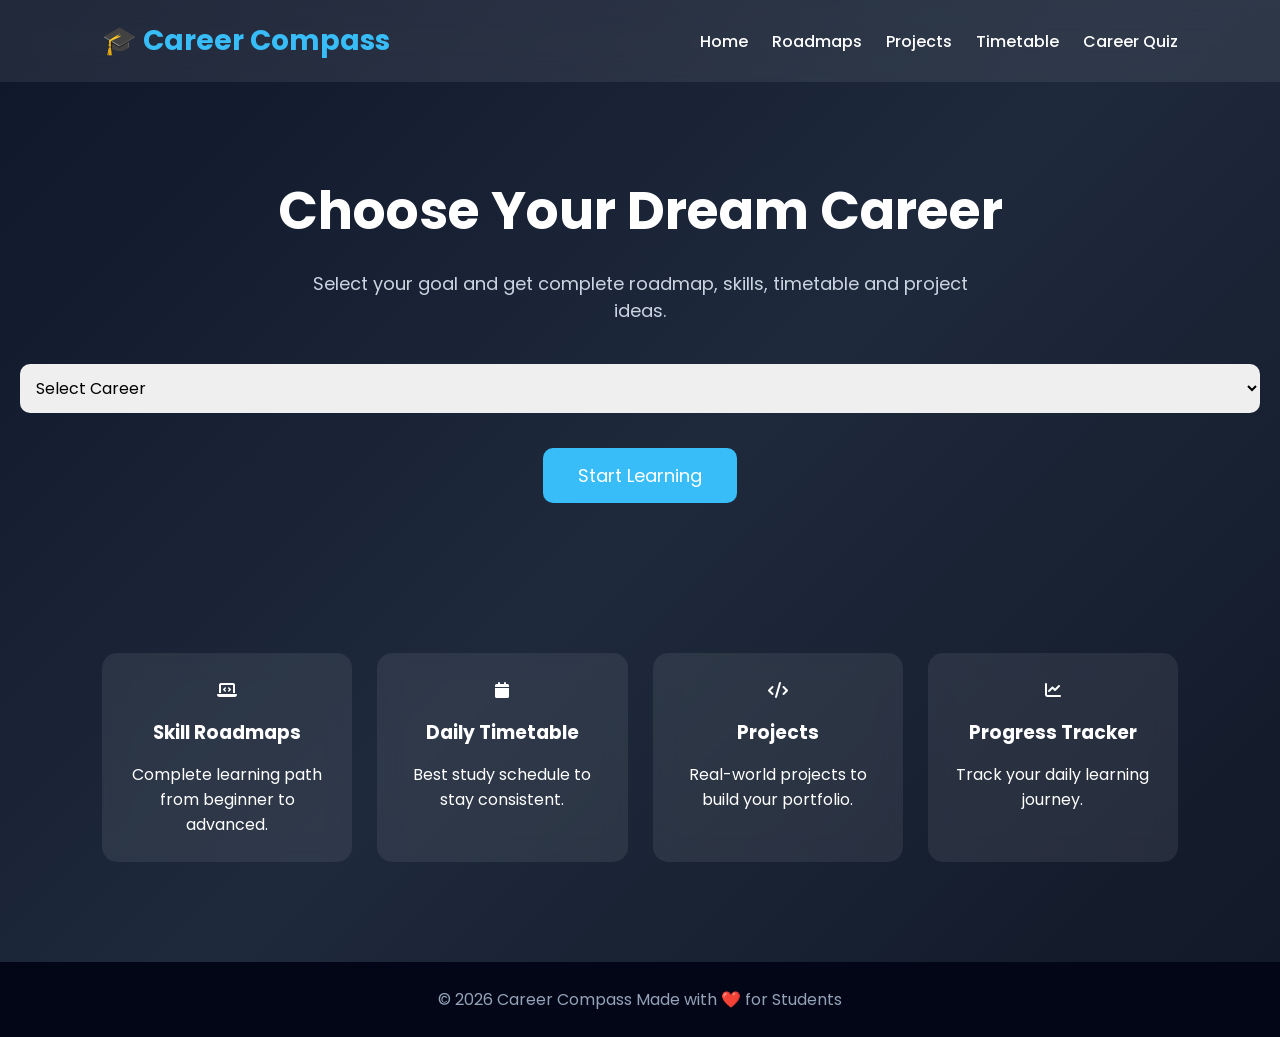
<file: index.html>
<!DOCTYPE html>
<html lang="en">
<head>
    <meta charset="UTF-8">
    <meta name="viewport" content="width=device-width, initial-scale=1.0">
    <title>Career Compass | Student Career Guide</title>

    <link rel="stylesheet" href="style.css">

    <link rel="stylesheet"
    href="https://cdnjs.cloudflare.com/ajax/libs/font-awesome/6.5.2/css/all.min.css">
</head>

<body>

<header>
    <h2>🎓 Career Compass</h2>

    <nav>
        <a href="#">Home</a>
        <a href="roadmap.html">Roadmaps</a>
        <a href="projects.html">Projects</a>
        <a href="timetable.html">Timetable</a>
        <a href="quiz.html">Career Quiz</a>
    </nav>
</header>

<section class="hero">

<h1>Choose Your Dream Career</h1>

<p>
Select your goal and get complete roadmap,
skills, timetable and project ideas.
</p>

<select id="career">
<option value="">Select Career</option>
<option>Software Engineer</option>
<option>Web Developer</option>
<option>AI / ML Engineer</option>
<option>Data Scientist</option>
<option>Cyber Security</option>
<option>App Developer</option>
<option>UI / UX Designer</option>
<option>Digital Marketing</option>
<option>Government Jobs</option>
<option>Entrepreneur</option>
</select>

<br><br>

<button onclick="showRoadmap()">
Start Learning
</button>

</section>

<section class="features">

<div class="card">
<i class="fa-solid fa-laptop-code"></i>
<h3>Skill Roadmaps</h3>
<p>Complete learning path from beginner to advanced.</p>
</div>

<div class="card">
<i class="fa-solid fa-calendar"></i>
<h3>Daily Timetable</h3>
<p>Best study schedule to stay consistent.</p>
</div>

<div class="card">
<i class="fa-solid fa-code"></i>
<h3>Projects</h3>
<p>Real-world projects to build your portfolio.</p>
</div>

<div class="card">
<i class="fa-solid fa-chart-line"></i>
<h3>Progress Tracker</h3>
<p>Track your daily learning journey.</p>
</div>

</section>

<footer>

<p>
© 2026 Career Compass
Made with ❤️ for Students
</p>

</footer>

<script src="script.js"></script>

</body>
</html>
</file>
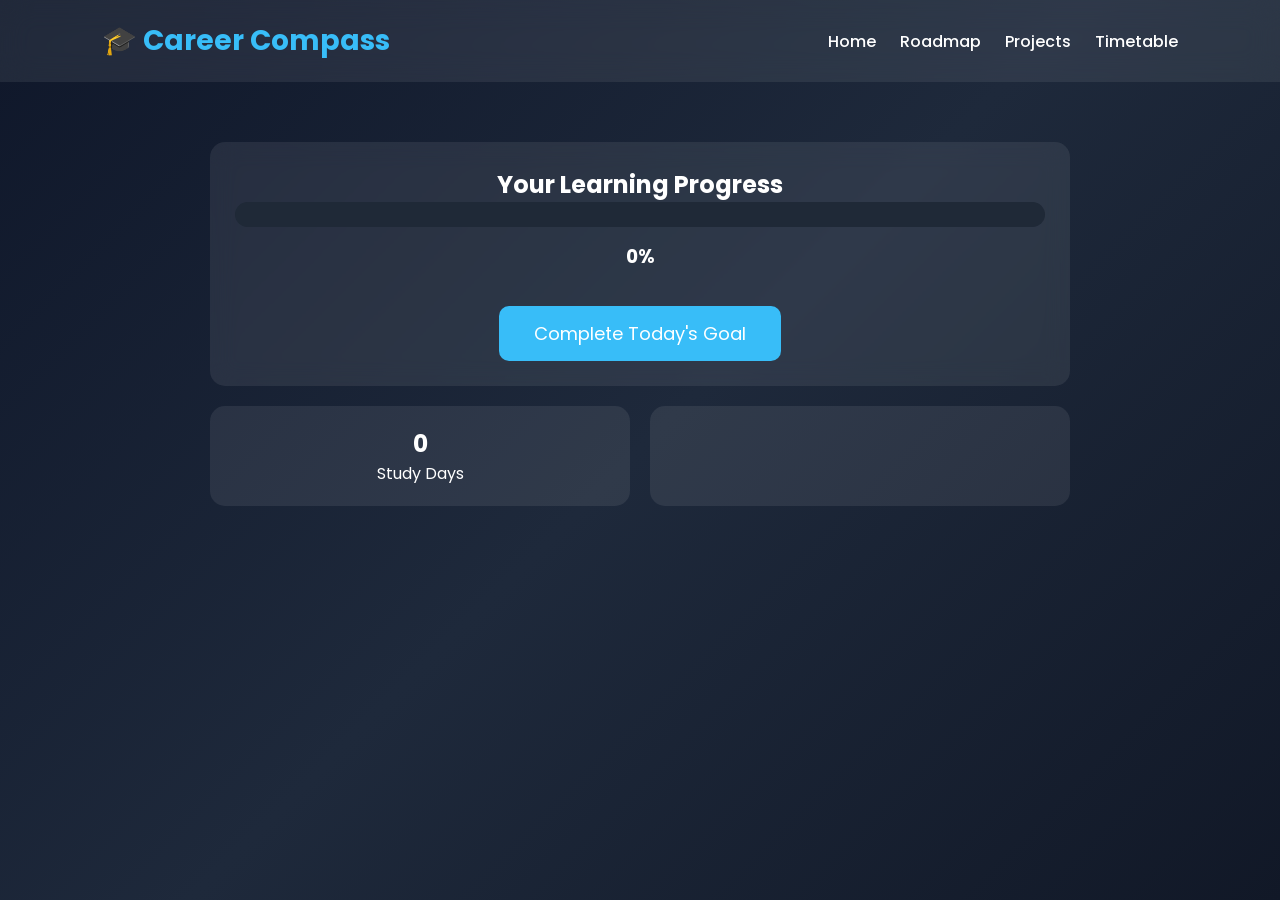
<file: progress.html>
<!DOCTYPE html>
<html lang="en">
<head>
<meta charset="UTF-8">
<meta name="viewport" content="width=device-width, initial-scale=1.0">
<title>Progress Tracker | Career Compass</title>

<link rel="stylesheet" href="style.css">

<style>
.container{
    max-width:900px;
    margin:40px auto;
    padding:20px;
}

.card{
    background:rgba(255,255,255,.08);
    padding:25px;
    border-radius:15px;
    margin-bottom:20px;
}

.progress-bar{
    width:100%;
    height:25px;
    background:#1f2937;
    border-radius:20px;
    overflow:hidden;
}

.progress{
    width:0%;
    height:100%;
    background:#38bdf8;
    transition:1s;
}

.stats{
    display:grid;
    grid-template-columns:repeat(auto-fit,minmax(180px,1fr));
    gap:20px;
    margin-top:20px;
}

.stat{
    background:rgba(255,255,255,.08);
    padding:20px;
    text-align:center;
    border-radius:15px;
}

button{
    margin-top:20px;
}
</style>

</head>
<body>

<header>
<h2>🎓 Career Compass</h2>

<nav>
<a href="index.html">Home</a>
<a href="roadmap.html">Roadmap</a>
<a href="projects.html">Projects</a>
<a href="timetable.html">Timetable</a>
</nav>
</header>

<div class="container">

<div class="card">
<h2>Your Learning Progress</h2>

<div class="progress-bar">
<div class="progress" id="progress"></div>
</div>

<h3 id="percent">0%</h3>

<button onclick="increaseProgress()">
Complete Today's Goal
</button>

</div>

<div class="stats">

<div class="stat">
<h2 id="days">0</h2>
<p>Study Days</p>
</div>

<div class="stat">
<h
</file>
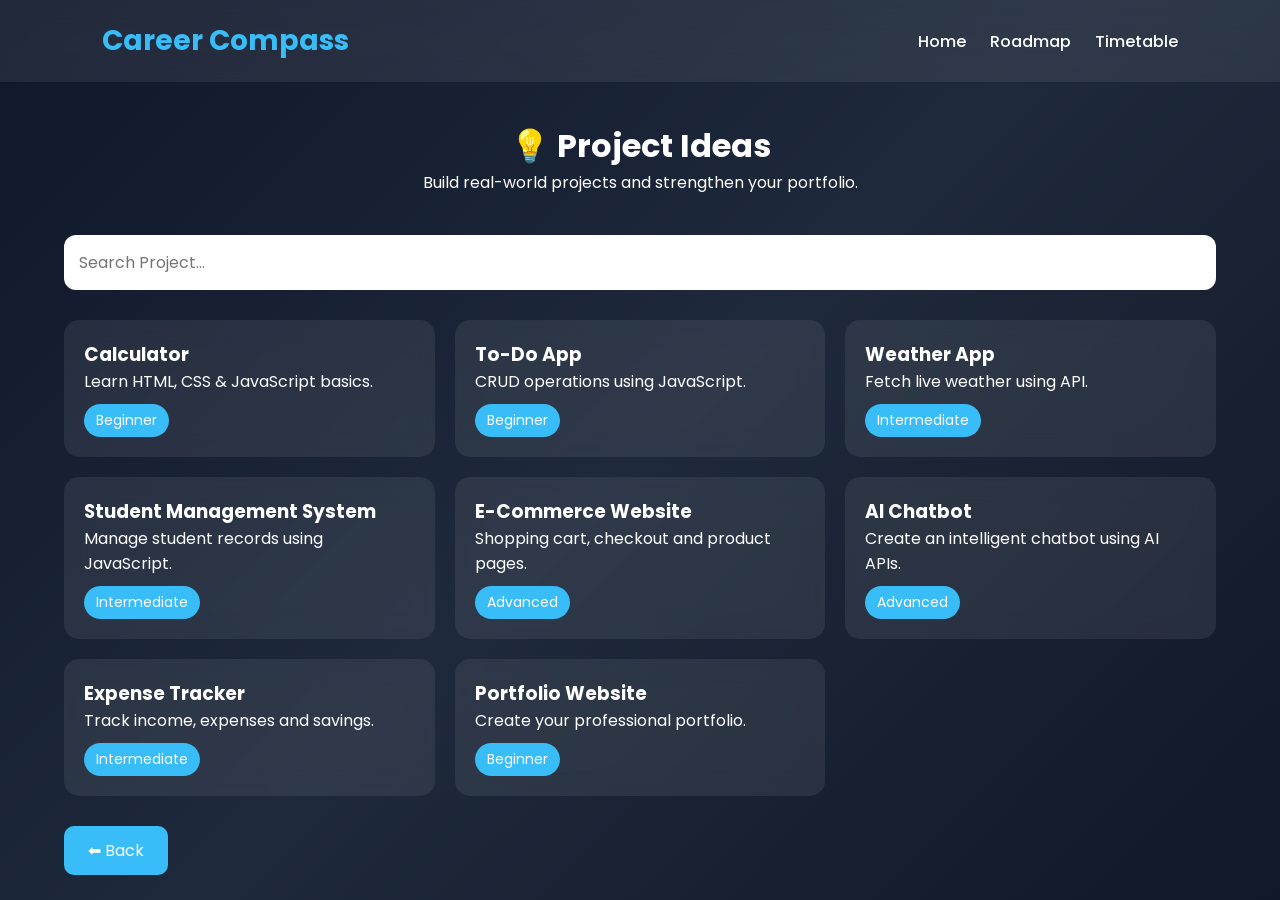
<file: projects.html>
<!DOCTYPE html>
<html lang="en">
<head>
<meta charset="UTF-8">
<meta name="viewport" content="width=device-width, initial-scale=1.0">
<title>Project Ideas | Career Compass</title>

<link rel="stylesheet" href="style.css">

<style>
.container{
    width:90%;
    max-width:1200px;
    margin:40px auto;
}

.title{
    text-align:center;
    margin-bottom:30px;
}

.search-box{
    width:100%;
    padding:15px;
    border:none;
    border-radius:12px;
    margin-bottom:30px;
    font-size:16px;
}

.grid{
    display:grid;
    grid-template-columns:repeat(auto-fit,minmax(280px,1fr));
    gap:20px;
}

.project-card{
    background:rgba(255,255,255,0.08);
    padding:20px;
    border-radius:15px;
    backdrop-filter:blur(12px);
    transition:.3s;
}

.project-card:hover{
    transform:translateY(-8px);
}

.level{
    display:inline-block;
    padding:6px 12px;
    border-radius:20px;
    background:#38bdf8;
    margin-top:10px;
    font-size:14px;
}

.back-btn{
    display:inline-block;
    margin-top:30px;
    text-decoration:none;
    background:#38bdf8;
    color:#fff;
    padding:12px 24px;
    border-radius:10px;
}
</style>

</head>

<body>

<header>
<h2>Career Compass</h2>

<nav>
<a href="index.html">Home</a>
<a href="roadmap.html">Roadmap</a>
<a href="timetable.html">Timetable</a>
</nav>

</header>

<div class="container">

<div class="title">
<h1>💡 Project Ideas</h1>
<p>Build real-world projects and strengthen your portfolio.</p>
</div>

<input
type="text"
class="search-box"
id="search"
placeholder="Search Project..."
onkeyup="searchProject()">

<div class="grid" id="projects">

<div class="project-card">
<h3>Calculator</h3>
<p>Learn HTML, CSS & JavaScript basics.</p>
<span class="level">Beginner</span>
</div>

<div class="project-card">
<h3>To-Do App</h3>
<p>CRUD operations using JavaScript.</p>
<span class="level">Beginner</span>
</div>

<div class="project-card">
<h3>Weather App</h3>
<p>Fetch live weather using API.</p>
<span class="level">Intermediate</span>
</div>

<div class="project-card">
<h3>Student Management System</h3>
<p>Manage student records using JavaScript.</p>
<span class="level">Intermediate</span>
</div>

<div class="project-card">
<h3>E-Commerce Website</h3>
<p>Shopping cart, checkout and product pages.</p>
<span class="level">Advanced</span>
</div>

<div class="project-card">
<h3>AI Chatbot</h3>
<p>Create an intelligent chatbot using AI APIs.</p>
<span class="level">Advanced</span>
</div>

<div class="project-card">
<h3>Expense Tracker</h3>
<p>Track income, expenses and savings.</p>
<span class="level">Intermediate</span>
</div>

<div class="project-card">
<h3>Portfolio Website</h3>
<p>Create your professional portfolio.</p>
<span class="level">Beginner</span>
</div>

</div>

<a href="index.html" class="back-btn">⬅ Back</a>

</div>

<script>
function searchProject(){

let input=document.getElementById("search").value.toLowerCase();

let cards=document.getElementsByClassName("project-card");

for(let i=0;i<cards.length;i++){

let text=cards[i].innerText.toLowerCase();

if(text.includes(input)){
cards[i].style.display="block";
}else{
cards[i].style.display="none";
}

}

}
</script>

</body>
</html>
</file>
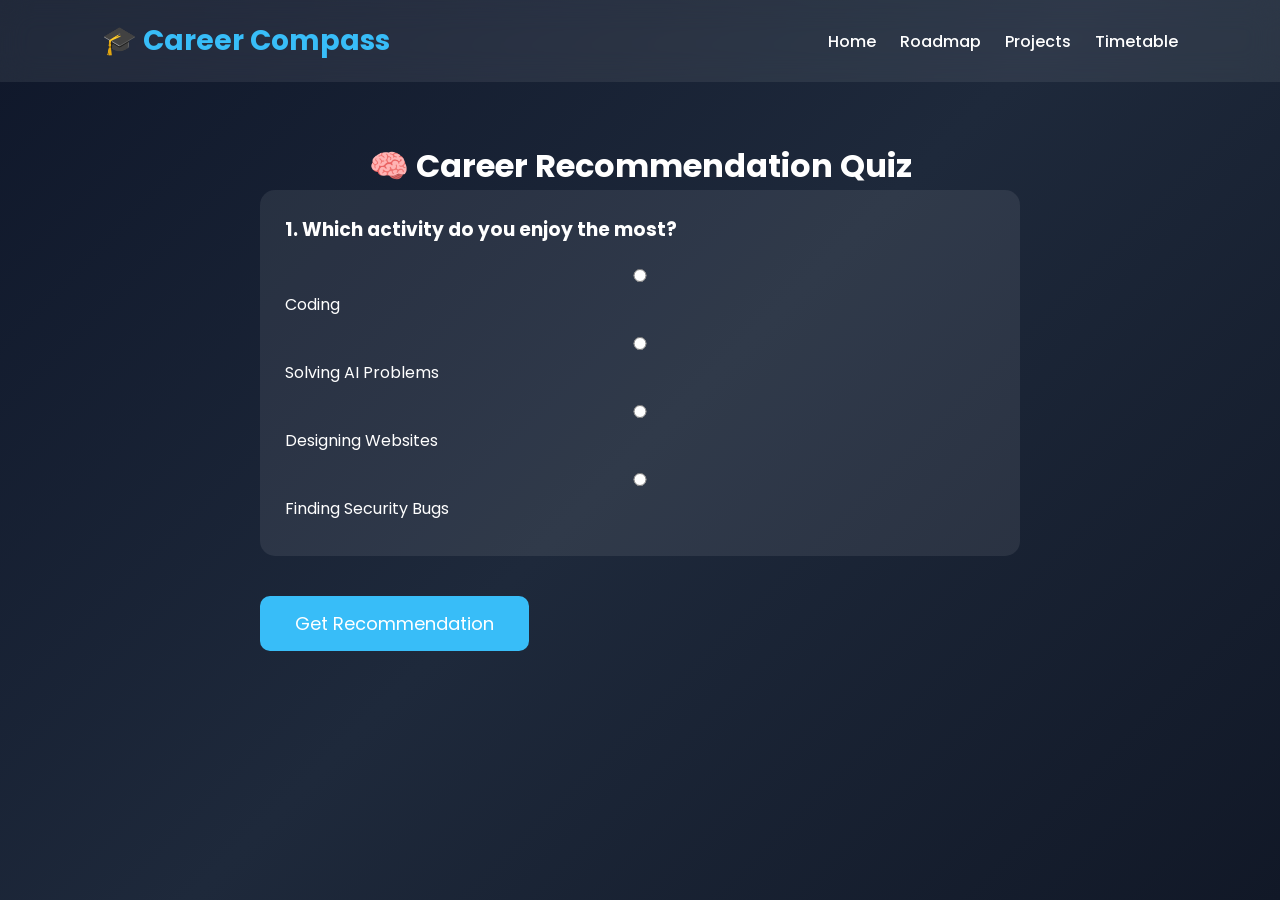
<file: quiz.html>
<!DOCTYPE html>
<html lang="en">
<head>
<meta charset="UTF-8">
<meta name="viewport" content="width=device-width, initial-scale=1.0">
<title>Career Quiz | Career Compass</title>

<link rel="stylesheet" href="style.css">

<style>
.container{
    max-width:800px;
    margin:40px auto;
    padding:20px;
}

.quiz-card{
    background:rgba(255,255,255,.08);
    padding:25px;
    border-radius:15px;
    margin-bottom:20px;
}

.quiz-card h3{
    margin-bottom:15px;
}

label{
    display:block;
    margin:10px 0;
    cursor:pointer;
}

button{
    margin-top:20px;
}

#result{
    margin-top:30px;
    padding:20px;
    border-radius:12px;
    background:rgba(56,189,248,.15);
    display:none;
}
</style>
</head>

<body>

<header>
<h2>🎓 Career Compass</h2>

<nav>
<a href="index.html">Home</a>
<a href="roadmap.html">Roadmap</a>
<a href="projects.html">Projects</a>
<a href="timetable.html">Timetable</a>
</nav>

</header>

<div class="container">

<h1 align="center">🧠 Career Recommendation Quiz</h1>

<div class="quiz-card">

<h3>1. Which activity do you enjoy the most?</h3>

<label><input type="radio" name="q1" value="Software Engineer"> Coding</label>

<label><input type="radio" name="q1" value="AI / ML Engineer"> Solving AI Problems</label>

<label><input type="radio" name="q1" value="Web Developer"> Designing Websites</label>

<label><input type="radio" name="q1" value="Cyber Security"> Finding Security Bugs</label>

</div>

<button onclick="showResult()">Get Recommendation</button>

<div id="result">
<h2 id="careerResult"></h2>
<p>Your recommended career has been selected based on your answer.</p>
<a href="roadmap.html">
<button>View Roadmap</button>
</a>
</div>

</div>

<script>
function showResult(){

let answer=document.querySelector('input[name="q1"]:checked');

if(!answer){
alert("Please select an option.");
return;
}

localStorage.setItem("career",answer.value);

document.getElementById("careerResult").innerHTML=
"🎯 Recommended Career: "+answer.value;

document.getElementById("result").style.display="block";

}
</script>

</body>
</html>
</file>
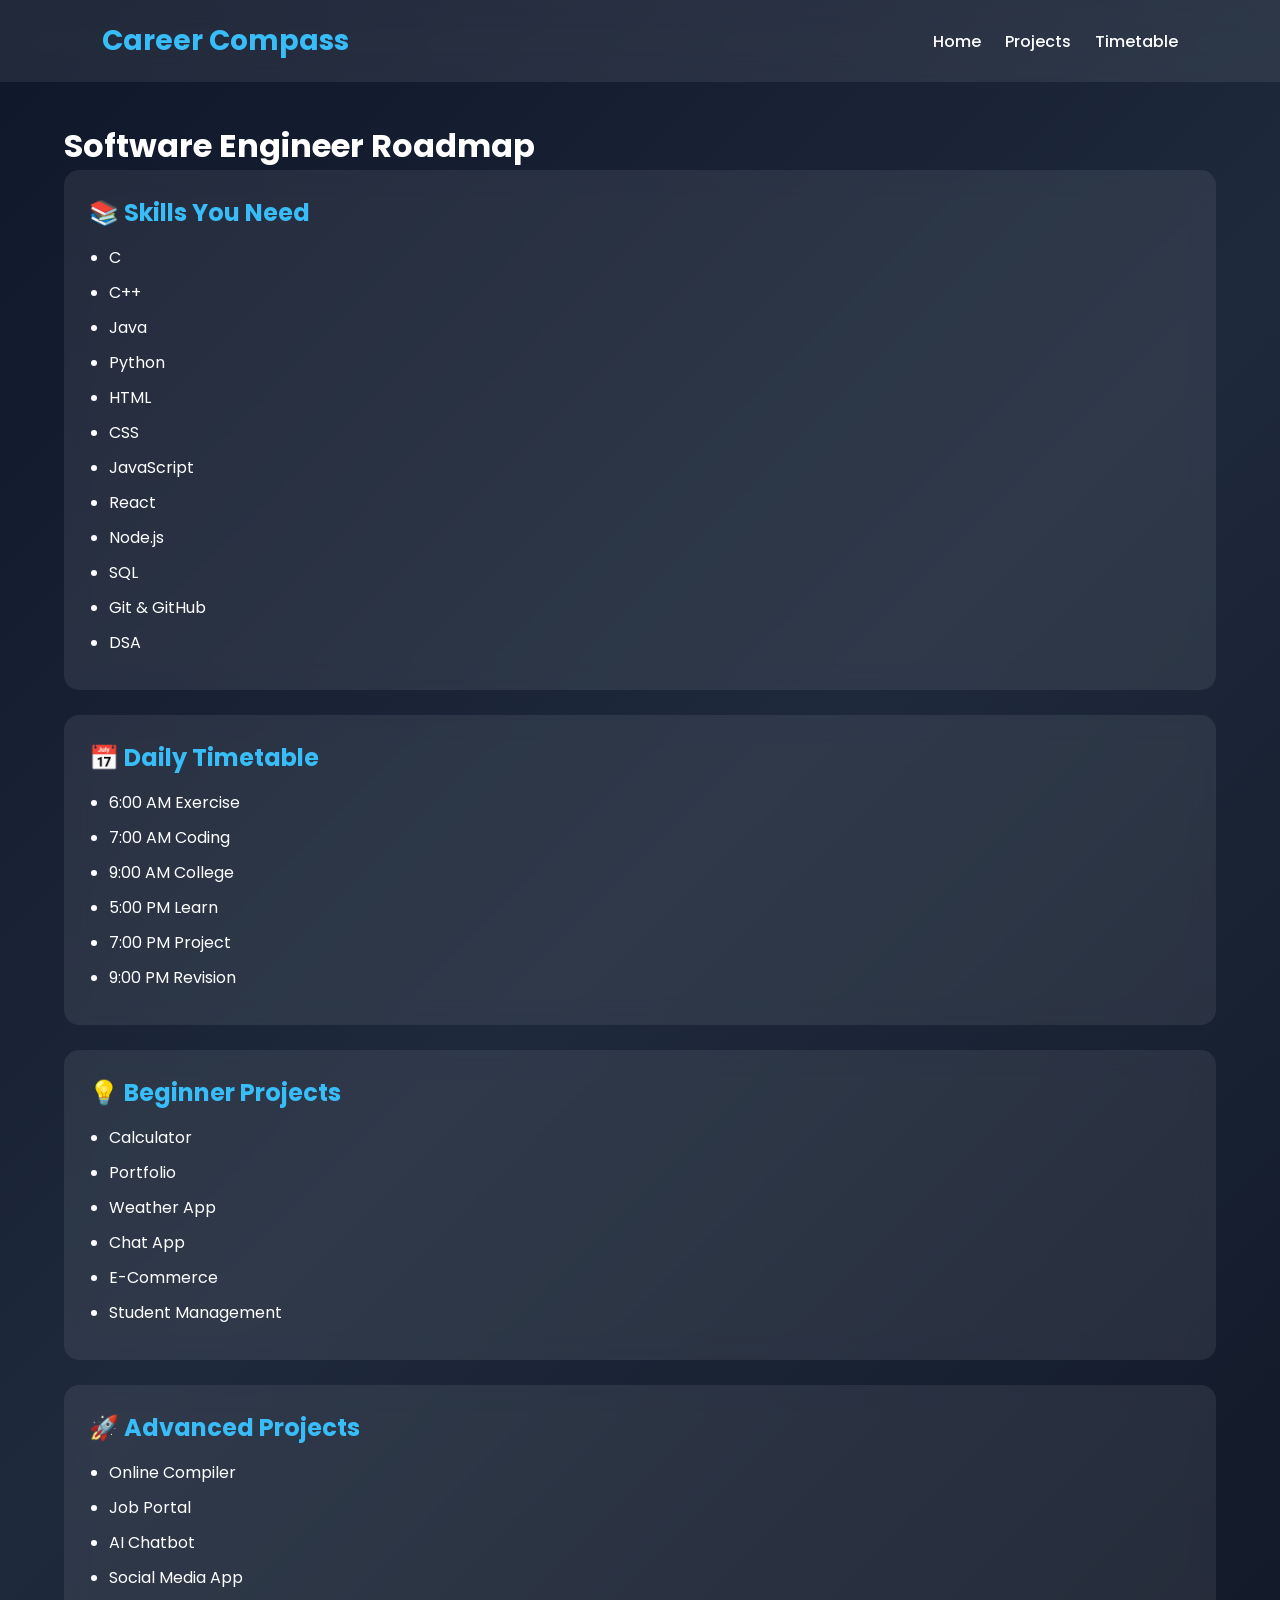
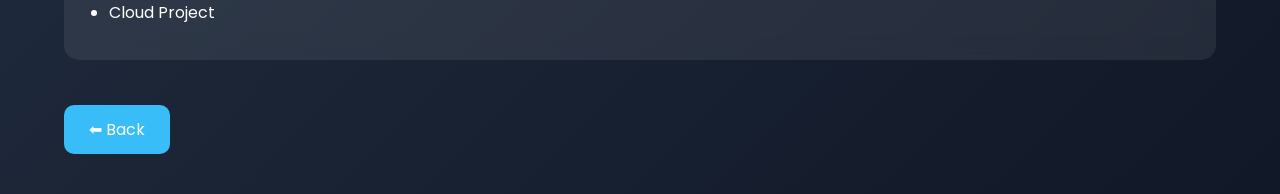
<file: roadmap.html>
<!DOCTYPE html>
<html lang="en">
<head>
<meta charset="UTF-8">
<meta name="viewport" content="width=device-width, initial-scale=1.0">
<title>Career Roadmap</title>

<link rel="stylesheet" href="style.css">

<style>
.container{
    width:90%;
    max-width:1200px;
    margin:40px auto;
}

.section{
    background:rgba(255,255,255,0.08);
    padding:25px;
    border-radius:15px;
    margin-bottom:25px;
    backdrop-filter:blur(12px);
}

.section h2{
    color:#38bdf8;
    margin-bottom:15px;
}

ul{
    padding-left:20px;
}

li{
    margin:10px 0;
}

.back{
    display:inline-block;
    margin-top:20px;
    text-decoration:none;
    color:white;
    background:#38bdf8;
    padding:12px 25px;
    border-radius:10px;
}
</style>

</head>
<body>

<header>
<h2>Career Compass</h2>

<nav>
<a href="index.html">Home</a>
<a href="projects.html">Projects</a>
<a href="timetable.html">Timetable</a>
</nav>

</header>

<div class="container">

<h1 id="careerTitle">Career Roadmap</h1>

<div class="section">

<h2>📚 Skills You Need</h2>

<ul>
<li>C Programming</li>
<li>C++</li>
<li>Python</li>
<li>HTML</li>
<li>CSS</li>
<li>JavaScript</li>
<li>React.js</li>
<li>Node.js</li>
<li>Git & GitHub</li>
<li>SQL</li>
<li>Data Structures & Algorithms</li>
<li>Operating Systems</li>
<li>DBMS</li>
<li>Computer Networks</li>
</ul>

</div>

<div class="section">

<h2>📅 Daily Timetable</h2>

<ul>
<li>6:00 AM - Wake Up</li>
<li>6:30 AM - Exercise</li>
<li>7:30 AM - Programming Practice</li>
<li>9:00 AM - College</li>
<li>5:00 PM - Learn New Skill</li>
<li>6:30 PM - Build Project</li>
<li>8:00 PM - Aptitude</li>
<li>9:00 PM - Revision</li>

</ul>

</div>

<div class="section">

<h2>💡 Beginner Projects</h2>

<ul>

<li>Calculator</li>
<li>To-Do App</li>
<li>Weather App</li>
<li>Portfolio Website</li>
<li>Student Management System</li>

</ul>

</div>

<div class="section">

<h2>🚀 Advanced Projects</h2>

<ul>

<li>AI Chatbot</li>
<li>E-Commerce Website</li>
<li>Online Compiler</li>
<li>Placement Portal</li>
<li>Job Finder Website</li>

</ul>

</div>

<a class="back" href="index.html">⬅ Back</a>

</div>
<script src="roadmap.js"></script>
</body>
</html>
</file>
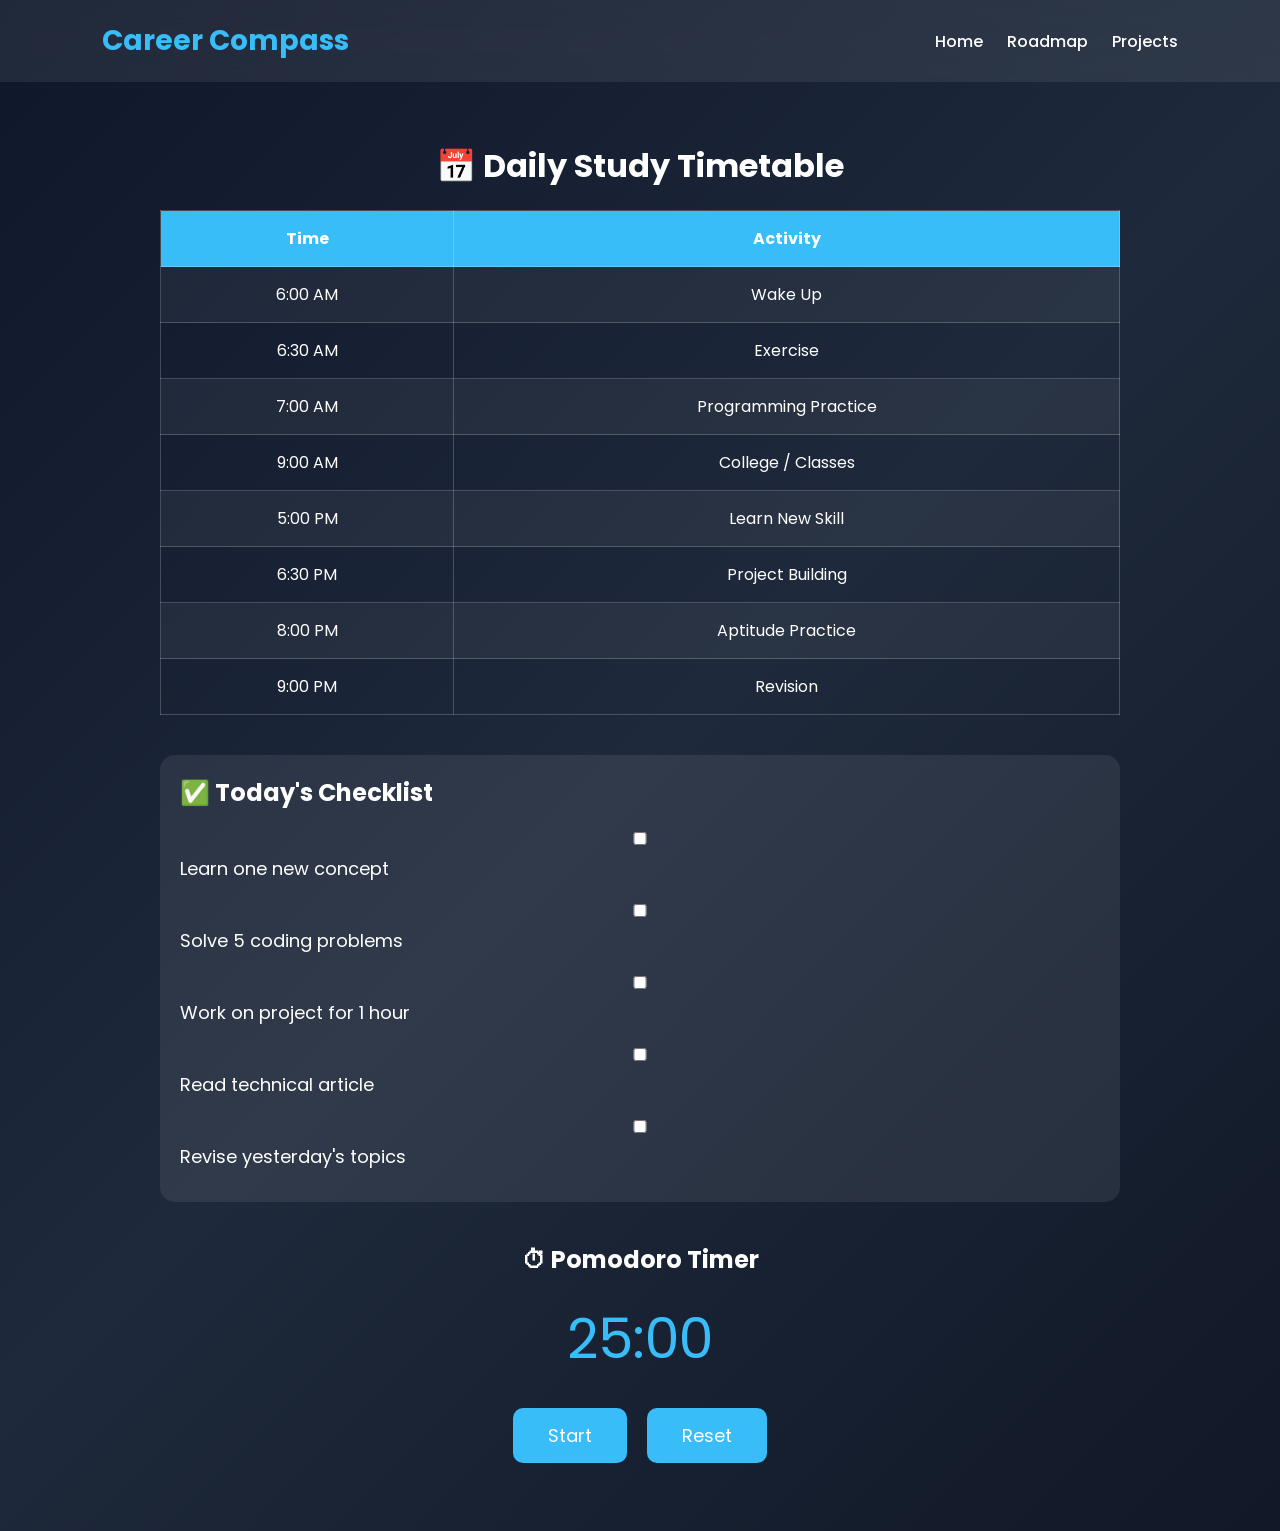
<file: timetable.html>
<!DOCTYPE html>
<html lang="en">
<head>
<meta charset="UTF-8">
<meta name="viewport" content="width=device-width, initial-scale=1.0">
<title>Daily Timetable | Career Compass</title>

<link rel="stylesheet" href="style.css">

<style>
.container{
    max-width:1000px;
    margin:40px auto;
    padding:20px;
}

table{
    width:100%;
    border-collapse:collapse;
    margin-top:20px;
}

th,td{
    padding:15px;
    border:1px solid rgba(255,255,255,.2);
    text-align:center;
}

th{
    background:#38bdf8;
}

tr:nth-child(even){
    background:rgba(255,255,255,.05);
}

.checklist{
    margin-top:40px;
    background:rgba(255,255,255,.08);
    padding:20px;
    border-radius:15px;
}

.checklist label{
    display:block;
    margin:12px 0;
    font-size:18px;
}

.timer{
    text-align:center;
    margin-top:40px;
}

#time{
    font-size:55px;
    margin:20px;
    color:#38bdf8;
}

button{
    margin:8px;
}
</style>

</head>
<body>

<header>
<h2>Career Compass</h2>

<nav>
<a href="index.html">Home</a>
<a href="roadmap.html">Roadmap</a>
<a href="projects.html">Projects</a>
</nav>

</header>

<div class="container">

<h1 align="center">📅 Daily Study Timetable</h1>

<table>

<tr>
<th>Time</th>
<th>Activity</th>
</tr>

<tr><td>6:00 AM</td><td>Wake Up</td></tr>
<tr><td>6:30 AM</td><td>Exercise</td></tr>
<tr><td>7:00 AM</td><td>Programming Practice</td></tr>
<tr><td>9:00 AM</td><td>College / Classes</td></tr>
<tr><td>5:00 PM</td><td>Learn New Skill</td></tr>
<tr><td>6:30 PM</td><td>Project Building</td></tr>
<tr><td>8:00 PM</td><td>Aptitude Practice</td></tr>
<tr><td>9:00 PM</td><td>Revision</td></tr>

</table>

<div class="checklist">

<h2>✅ Today's Checklist</h2>

<label><input type="checkbox"> Learn one new concept</label>
<label><input type="checkbox"> Solve 5 coding problems</label>
<label><input type="checkbox"> Work on project for 1 hour</label>
<label><input type="checkbox"> Read technical article</label>
<label><input type="checkbox"> Revise yesterday's topics</label>

</div>

<div class="timer">

<h2>⏱ Pomodoro Timer</h2>

<div id="time">25:00</div>

<button onclick="startTimer()">Start</button>

<button onclick="resetTimer()">Reset</button>

</div>

</div>

<script>

let seconds=1500;
let timer;

function update(){
let min=Math.floor(seconds/60);
let sec=seconds%60;

document.getElementById("time").innerHTML=
String(min).padStart(2,"0")+":"+
String(sec).padStart(2,"0");
}

function startTimer(){

clearInterval(timer);

timer=setInterval(()=>{

if(seconds>0){

seconds--;
update();

}else{

clearInterval(timer);
alert("Pomodoro Completed 🎉");

}

},1000);

}

function resetTimer(){

clearInterval(timer);

seconds=1500;

update();

}

update();

</script>

</body>
</html>
</file>
<file: style.css>
@import url('https://fonts.googleapis.com/css2?family=Poppins:wght@300;400;500;600;700&display=swap');

*{
margin:0;
padding:0;
box-sizing:border-box;
font-family:'Poppins',sans-serif;
}

body{
background:linear-gradient(135deg,#0f172a,#1e293b,#111827);
color:white;
min-height:100vh;
}

header{
display:flex;
justify-content:space-between;
align-items:center;
padding:20px 8%;
background:rgba(255,255,255,.08);
backdrop-filter:blur(15px);
position:sticky;
top:0;
}

header h2{
color:#38bdf8;
font-size:28px;
}

nav a{
color:white;
text-decoration:none;
margin-left:20px;
transition:.3s;
font-weight:500;
}

nav a:hover{
color:#38bdf8;
}

.hero{
text-align:center;
padding:90px 20px;
}

.hero h1{
font-size:52px;
margin-bottom:20px;
}

.hero p{
font-size:18px;
color:#cbd5e1;
max-width:700px;
margin:auto;
margin-bottom:30px;
}

select{
width:320px;
padding:14px;
border:none;
border-radius:10px;
font-size:16px;
}

button{
padding:14px 35px;
border:none;
border-radius:10px;
background:#38bdf8;
color:white;
font-size:18px;
cursor:pointer;
transition:.3s;
}

button:hover{
background:#0284c7;
transform:scale(1.05);
}

.features{
display:grid;
grid-template-columns:repeat(auto-fit,minmax(250px,1fr));
gap:25px;
padding:60px 8%;
}

.card{
background:rgba(255,255,255,.08);
backdrop-filter:blur(12px);
padding:25px;
border-radius:15px;
text-align:center;
transition:.4s;
}

.card:hover{
transform:translateY(-10px);
box-shadow:0 10px 20px rgba(56,189,248,.3);
}

.card h3{
margin:15px 0;
}

footer{
text-align:center;
padding:25px;
background:#020617;
margin-top:40px;
color:#94a3b8;
}

.container{
width:90%;
max-width:1100px;
margin:40px auto;
}

.section{
background:rgba(255,255,255,.08);
padding:25px;
border-radius:15px;
margin-bottom:20px;
}

input,
select,
textarea{
width:100%;
padding:12px;
border:none;
border-radius:10px;
margin:10px 0;
font-size:16px;
}

table{
width:100%;
border-collapse:collapse;
margin-top:20px;
}

th,td{
padding:15px;
border:1px solid rgba(255,255,255,.2);
text-align:center;
}

th{
background:#38bdf8;
}

@media(max-width:768px){

header{
flex-direction:column;
}

nav{
margin-top:15px;
}

nav a{
display:inline-block;
margin:8px;
}

.hero h1{
font-size:35px;
}

.hero p{
font-size:16px;
}

.features{
grid-template-columns:1fr;
}

}

@keyframes fadeUp{

from{
opacity:0;
transform:translateY(40px);
}

to{
opacity:1;
transform:translateY(0);
}

}

.hero,
.card,
.section{
animation:fadeUp .8s ease;
}
</file>
